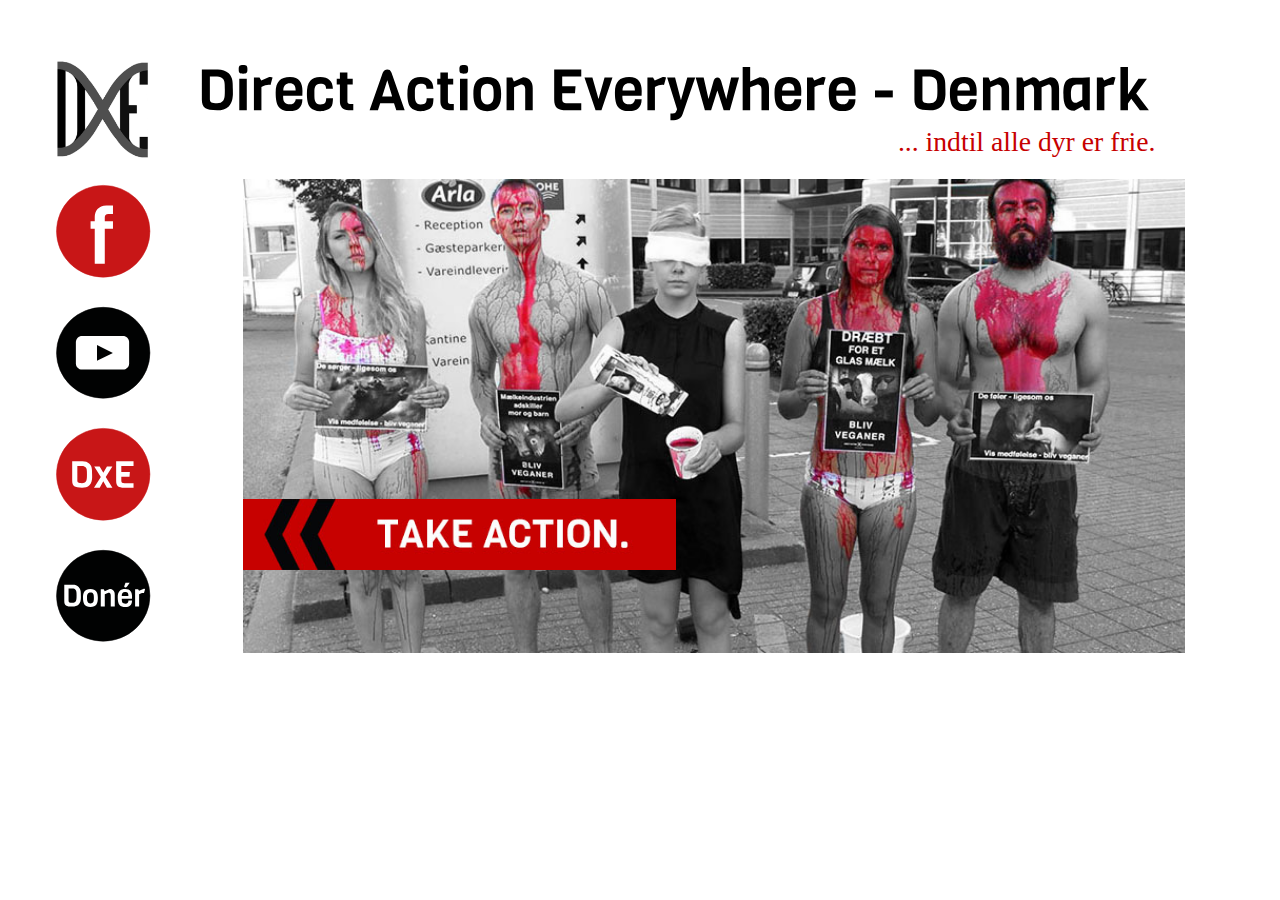
<file: index.html>
<!DOCTYPE html>
<html>

<head>
    <meta charset="UTF-8">
    <title>Direct Actions Everywhere - Denmark</title>
    <link rel="stylesheet" href="https://fonts.googleapis.com/css?family=Viga" type="text/css" />
    <link rel="stylesheet" href="styles.css" type="text/css">
</head>

<body>

    <div class="header"></div>
    <div class="slideshow">

        <img class="placeholder" src="img/1.jpg" alt="my slideshow">
        <div class="layer1"></div>
        <div class="layer2"></div>
        <div class="layer3"></div>
        <div class="facebook">
            <a href="https://www.facebook.com/directactioneverywheredk/?fref=ts"><img src="img/facebook.svg"></a>
        </div>
        <div class="dxe">
            <a href="about.html"><img src="img/dxe.svg"></a>
        </div>
        <div class="doner">
            <a href="donate.html"><img src="img/doner.svg"></a>
        </div>
        <div class="youtube">
            <a href="https://www.youtube.com/channel/UCUusO4uE4YCOLoF8shOu5rg"><img src="img/youtube.svg"></a>
        </div>
        <div class="slideOverlay">
        </div>
    </div>


</body>

</html>
</file>
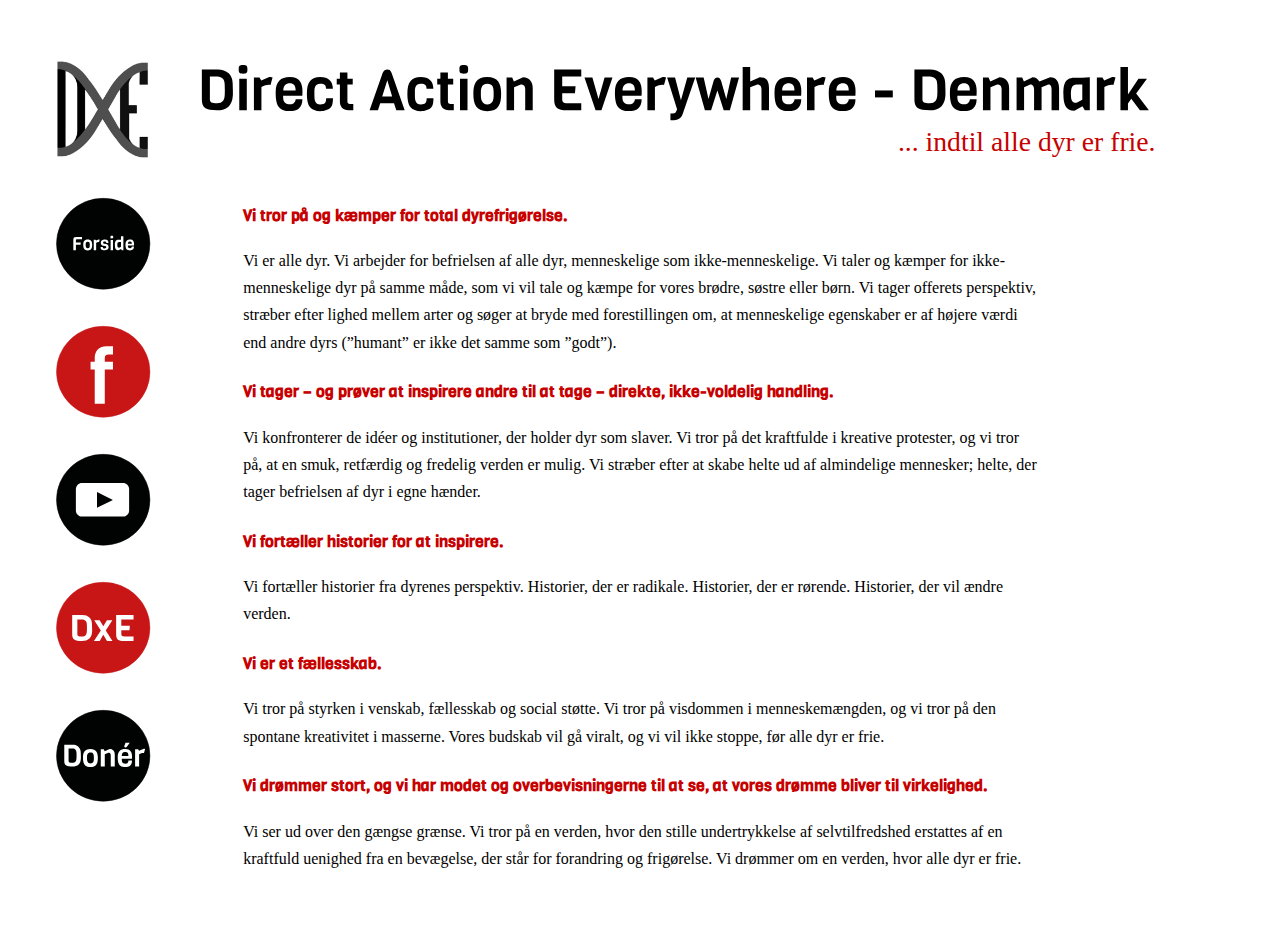
<file: about.html>
<!DOCTYPE html>
<html>

<head>
    <meta charset="UTF-8">
    <title>Direct Actions Everywhere - Denmark</title>
    <link rel="stylesheet" href="https://fonts.googleapis.com/css?family=Viga" type="text/css">
    <link rel="stylesheet" href="styles.css" type="text/css">
</head>

<body>

    <div class="header_about"></div>

    <div class="text">
        <h4>Vi tror på og kæmper for total dyrefrigørelse.</h4>

        <p>Vi er alle dyr. Vi arbejder for befrielsen af alle dyr, menneskelige som ikke-menneskelige. Vi taler og kæmper for ikke-menneskelige dyr på samme måde, som vi vil tale og kæmpe for vores brødre, søstre eller børn. Vi tager offerets perspektiv, stræber efter lighed mellem arter og søger at bryde med forestillingen om, at menneskelige egenskaber er af højere værdi end andre dyrs (”humant” er ikke det samme som ”godt”).
        </p>
        <h4>Vi tager – og prøver at inspirere andre til at tage – direkte, ikke-voldelig handling.</h4>
        <p>Vi konfronterer de idéer og institutioner, der holder dyr som slaver. Vi tror på det kraftfulde i kreative protester, og vi tror på, at en smuk, retfærdig og fredelig verden er mulig. Vi stræber efter at skabe helte ud af almindelige mennesker; helte, der tager befrielsen af dyr i egne hænder. </p>
        <h4>Vi fortæller historier for at inspirere.</h4>
        <p>Vi fortæller historier fra dyrenes perspektiv. Historier, der er radikale. Historier, der er rørende. Historier, der vil ændre verden. </p>
        <h4>Vi er et fællesskab.</h4>
        <p> Vi tror på styrken i venskab, fællesskab og social støtte. Vi tror på visdommen i menneskemængden, og vi tror på den spontane kreativitet i masserne. Vores budskab vil gå viralt, og vi vil ikke stoppe, før alle dyr er frie. </p>
        <h4>Vi drømmer stort, og vi har modet og overbevisningerne til at se, at vores drømme bliver til virkelighed.</h4>
        <p> Vi ser ud over den gængse grænse. Vi tror på en verden, hvor den stille undertrykkelse af selvtilfredshed erstattes af en kraftfuld uenighed fra en bevægelse, der står for forandring og frigørelse. Vi drømmer om en verden, hvor alle dyr er frie.</p>
    </div>
    <div class="forside_knap">
        <a href="index.html"><img src="img/forside.svg"></a>
    </div>
    <div class="facebook_about">
        <a href="https://www.facebook.com/directactioneverywheredk/?fref=ts"><img src="img/facebook.svg"></a>
    </div>
    <div class="dxe_about">
        <a href="about.html"><img src="img/dxe.svg"></a>
    </div>
    <div class="doner_about">
        <a href="donate.html"><img src="img/doner.svg"></a>
    </div>
    <div class="youtube_about">
        <a href="https://www.youtube.com/channel/UCUusO4uE4YCOLoF8shOu5rg"><img src="img/youtube.svg"></a>
    </div>

</body>

</html>
</file>
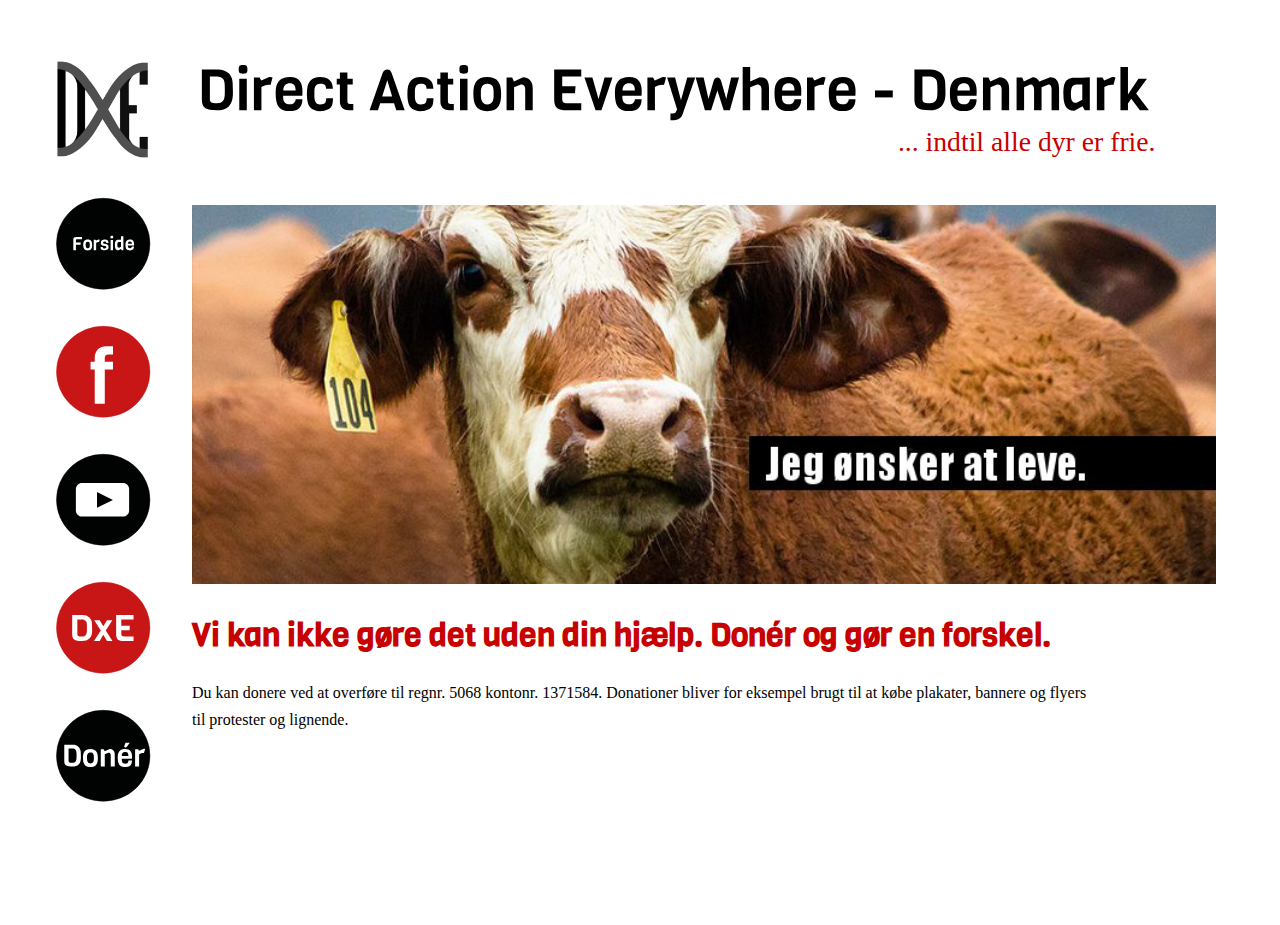
<file: donate.html>
<!DOCTYPE html>
<html>

<head>
    <meta charset="UTF-8">
    <title>Direct Actions Everywhere - Denmark</title>
    <link rel="stylesheet" href="https://fonts.googleapis.com/css?family=Viga" type="text/css">
    <link rel="stylesheet" href="styles.css" type="text/css">
</head>

<body>


    <div class="header_donate"></div>

    <div class="forside_knap ">
        <a href="index.html "><img src="img/forside.svg "></a>
    </div>
    <div class="facebook_about ">
        <a href="https://www.facebook.com/directactioneverywheredk/?fref=ts "><img src="img/facebook.svg "></a>
    </div>
    <div class="dxe_about ">
        <a href="about.html "><img src="img/dxe.svg "></a>
    </div>
    <div class="doner_about ">
        <a href="donate.html "><img src="img/doner.svg "></a>
    </div>
    <div class="youtube_about ">
        <a href="https://www.youtube.com/channel/UCUusO4uE4YCOLoF8shOu5rg "><img src="img/youtube.svg "></a>

    </div>
    <div class="banner">
        <h1>Vi kan ikke gøre det uden din hjælp. Donér og gør en forskel.</h1>
        <p>Du kan donere ved at overføre til regnr. 5068 kontonr. 1371584. Donationer bliver for eksempel brugt til at købe plakater, bannere og flyers til protester og lignende.</p>
    </div>

</body>

</html>
</file>
<file: styles.css>
head {
    box-sizing: border-box;
}

html,
body {
    margin: 1vw;
    padding: 1vw;
}

.header {
    background-image: url(img/header.svg);
    background-repeat: no-repeat;
    width: 100%;
    height: 10vw;
}

.header_about {
    background-image: url(img/header.svg);
    background-repeat: no-repeat;
    width: 100%;
    height: 10vw;
}

.header_donate {
    background-image: url(img/header.svg);
    background-repeat: no-repeat;
    width: 100%;
    height: 10vw;
}

.slideshow {
    position: relative;
}

.placeholder {
    width: 100%;
    visibility: hidden;
}

.layer1,
.layer2,
.layer3 {
    position: absolute;
    width: 80%;
    height: 80%;
    top: 0vw;
    left: 15vw;
    background-size: cover;
    background-repeat: no-repeat;
}

.layer1 {
    background-image: url(img/1.jpg);
}

.layer2 {
    background-image: url(img/2.jpg);
    animation: layer2Anim 10s infinite;
}

.layer3 {
    background-image: url(img/4.jpg);
    animation: layer3Anim 10s infinite;
}

@keyframes layer2Anim {
    0% {
        opacity: 0;
    }
    50% {
        opacity: 0;
    }
    67% {
        opacity: 1;
    }
    83% {
        opacity: 1;
    }
    100% {
        opacity: 0;
    }
}

@keyframes layer3Anim {
    0% {
        opacity: 0;
    }
    17% {
        opacity: 0;
    }
    33% {
        opacity: 1;
    }
    50% {
        opacity: 1;
    }
    67% {
        opacity: 0;
    }
    100% {
        opacity: 0;
    }
}

.slideOverlay {
    background-image: url(img/takeaction.jpg);
    position: absolute;
    background-repeat: no-repeat;
    background-size: contain;
    width: 70%;
    height: 12%;
    top: 25vw;
    left: 15vw;
}

.facebook {
    position: absolute;
    background-repeat: no-repeat;
    width: 8vw;
    height: 8vw;
    top: 0vw;
}

.youtube {
    position: absolute;
    background-repeat: no-repeat;
    width: 8vw;
    height: 8vw;
    top: 9.5vw;
}

.dxe {
    position: absolute;
    background-repeat: no-repeat;
    width: 8vw;
    height: 8vw;
    top: 19vw;
}

.doner {
    position: absolute;
    background-repeat: no-repeat;
    width: 8vw;
    height: 8vw;
    top: 28.5vw;
}

.text h4 {
    font-family: Viga, sans-serif;
    color: #c70000;
    margin-left: 15vw;
    margin-right: 15vw;
    margin-top: 2vw;
}

.text p {
    font-family: serif;
    margin-left: 15vw;
    margin-right: 15vw;
    line-height: 170%;
}

.forside_knap {
    position: absolute;
    background-repeat: no-repeat;
    width: 8vw;
    height: 8vw;
    top: 15vw;
}

.facebook_about {
    position: absolute;
    background-repeat: no-repeat;
    width: 8vw;
    height: 8vw;
    top: 25vw;
}

.youtube_about {
    position: absolute;
    background-repeat: no-repeat;
    width: 8vw;
    height: 8vw;
    top: 35vw;
}

.dxe_about {
    position: absolute;
    background-repeat: no-repeat;
    width: 8vw;
    height: 8vw;
    top: 45vw;
}

.doner_about {
    position: absolute;
    background-repeat: no-repeat;
    width: 8vw;
    height: 8vw;
    top: 55vw;
}

.banner {
    background-image: url(img/banner.jpg);
    position: absolute;
    width: 80%;
    height: 80%;
    top: 16vw;
    left: 15vw;
    background-size: contain;
    background-repeat: no-repeat;
}

h1 {
    font-family: Viga, sans-serif;
    margin-left: 0vw;
    margin-top: 32vw;
    color: #c70000;
}

.banner p {
    font-family: serif;
    margin-left: 0vw;
    margin-top: 1%;
    margin-right: 10vw;
    line-height: 170%;
}
</file>
